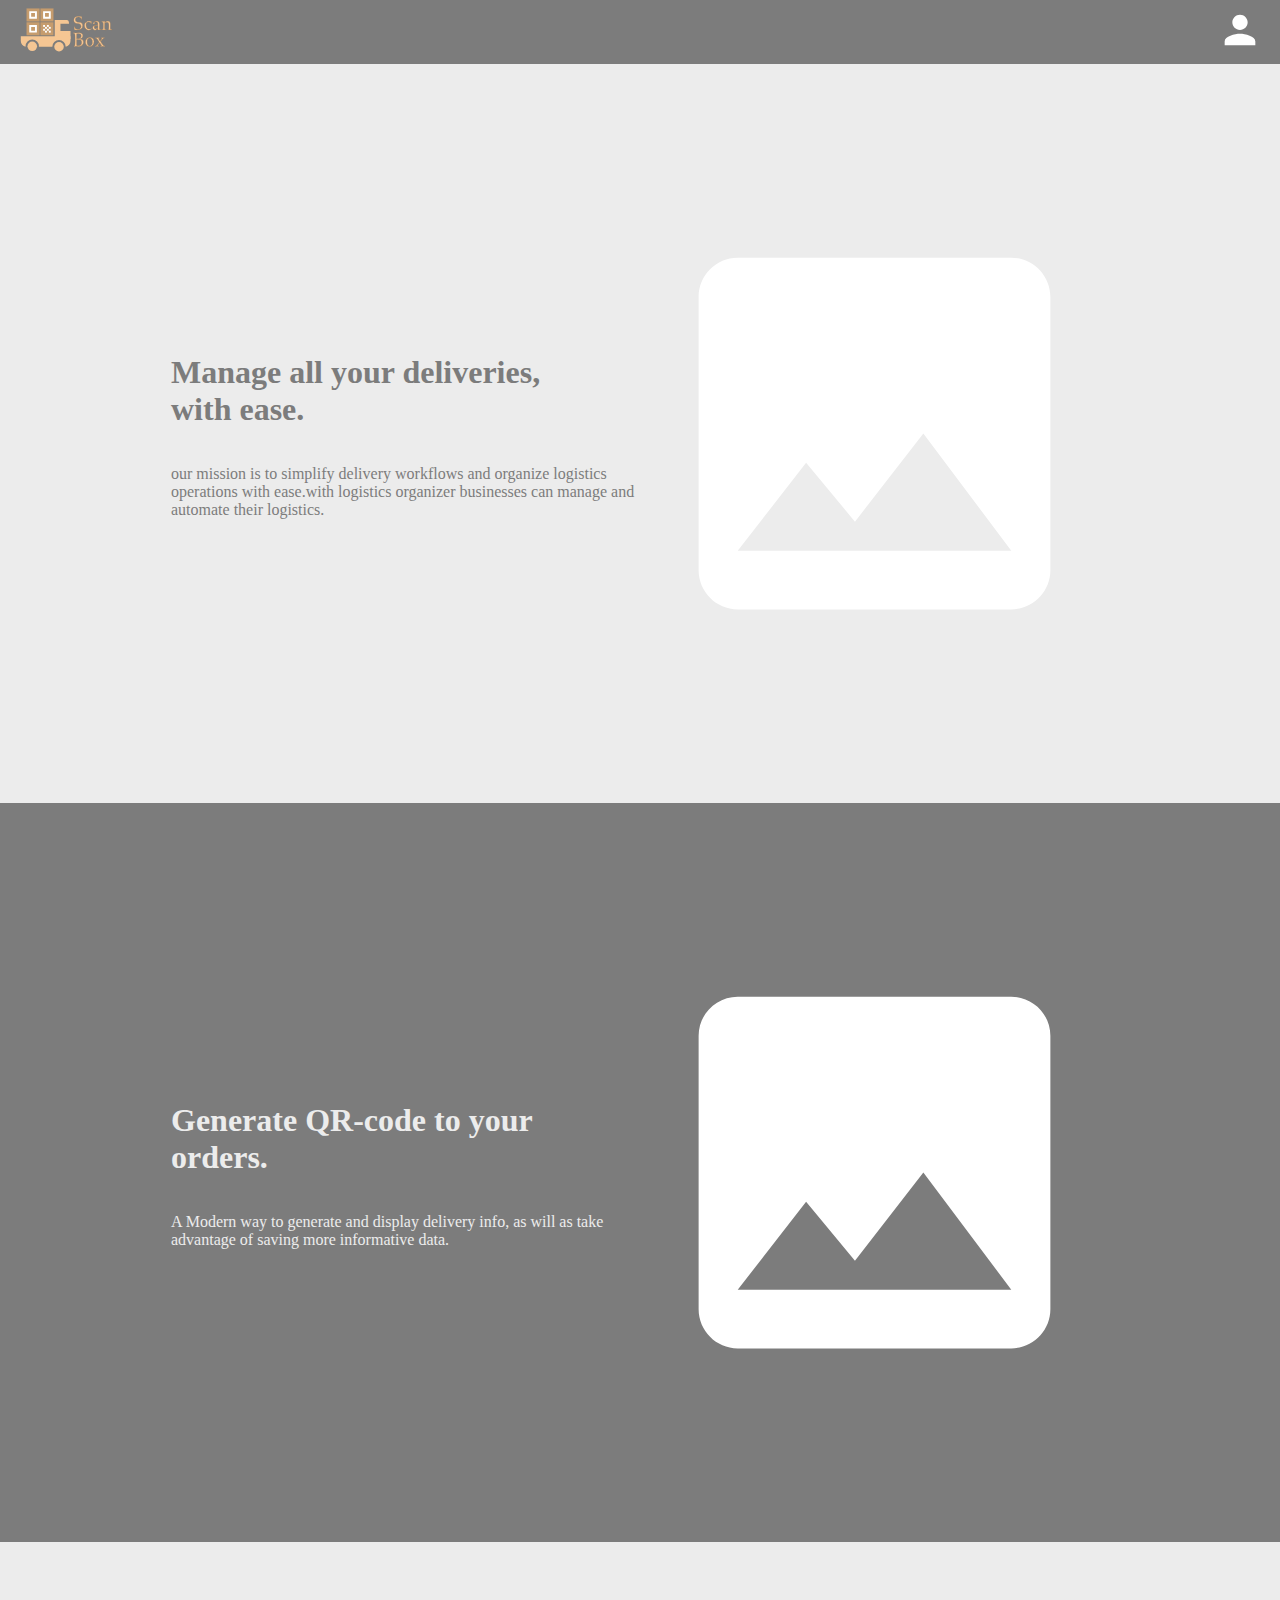
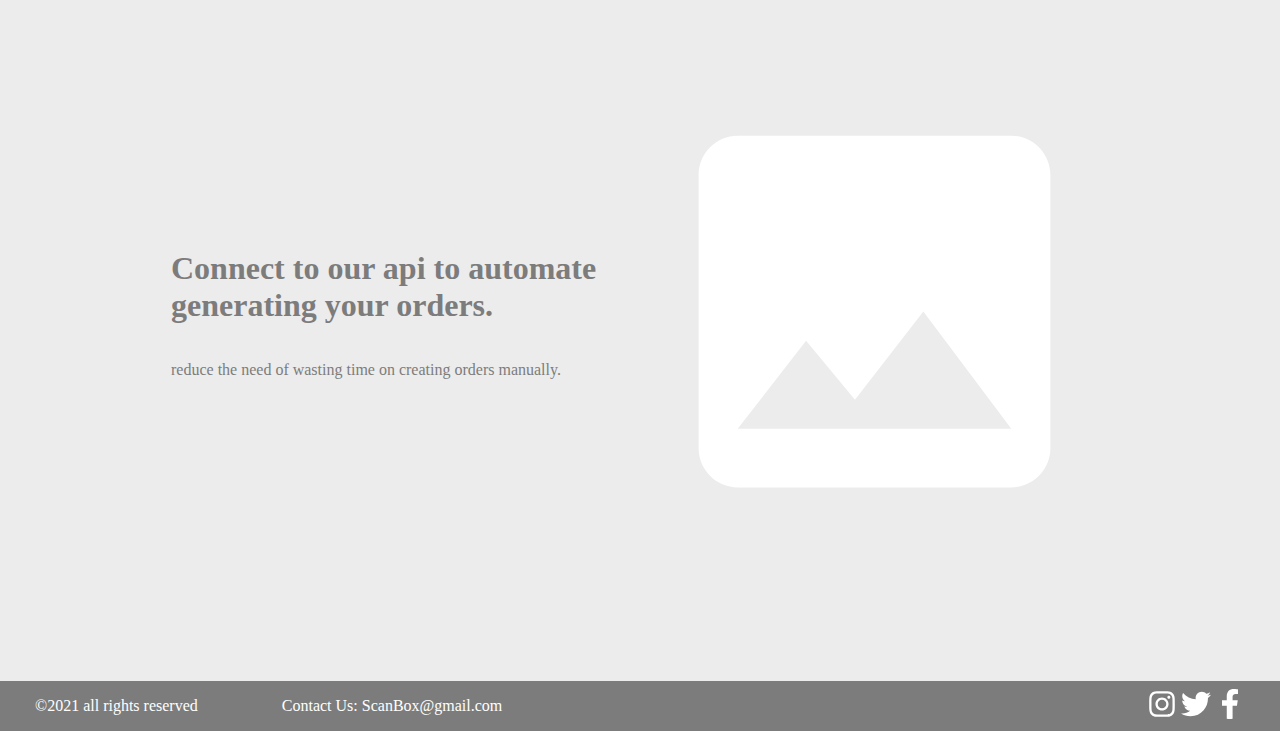
<file: index.html>
<!DOCTYPE html>
<html lang="en">
<head>
    <meta charset="UTF-8">
    <meta http-equiv="X-UA-Compatible" content="IE=edge">
    <meta name="viewport" content="width=device-width, initial-scale=1.0">
    <link rel="shortcut icon" href="./icons/scanBox.svg" type="svg/x-icon">
    <link rel="stylesheet" href="./styles/style.css">
    <title>ScanBox-Home</title>
</head>
<body>
    <nav>
        <a href="./index.html"><img class="logo" src="./icons/ScanBoxText.svg"  alt="scanbox logo" title="open landing page"></a>
        <a href="./pages/signUp.html"><img class="userIcon" src="./icons/user.svg" alt="signUp" title="sign up"></a>

    </nav>
    <header>
        <section class="Sec white">
            <div class="txtCont">
                <h1>Manage all your deliveries,<br>with ease.</h1>
                <p>our mission is to simplify delivery workflows and
                     organize logistics operations with ease.with logistics
                     organizer businesses can manage and automate their logistics.</p>
            </div>
            <img src="./icons/image_black_24dp.svg" alt="">
        </section>
    </header>
    <main>
        <section class="Sec black">
            <div class="txtCont">
                <h1>Generate QR-code to your<br>orders.</h1>
                <p>A Modern way to generate and display delivery info,
                     as will as take advantage of saving more informative data.</p>
            </div>
            <img src="./icons/image_black_24dp.svg"  alt="">
        </section>
        
        <section class="Sec white" >
            <div class="txtCont">
                <h1>Connect to our api to automate <br> generating your orders.</h1>
                <p>reduce the need of wasting time on creating orders manually.</p>
            </div>
            <img src="./icons/image_black_24dp.svg"  alt="">
        </section>
    </main>

    <footer>
        <span class="conInfo">
        <p>&copy;2021 all rights reserved</p>
        <p>Contact Us: ScanBox@gmail.com</p>
        </span>
        <span class="socialMedia">
            <img src="./icons/instagram.svg" alt="follow in instagram " >
            <img src="./icons/twitter.svg" alt="follow in twitter" >
            <img src="./icons/facebooklogo.svg" alt="follow in facebook" >
        </div>
    </footer>
</body>
</html>
</file>
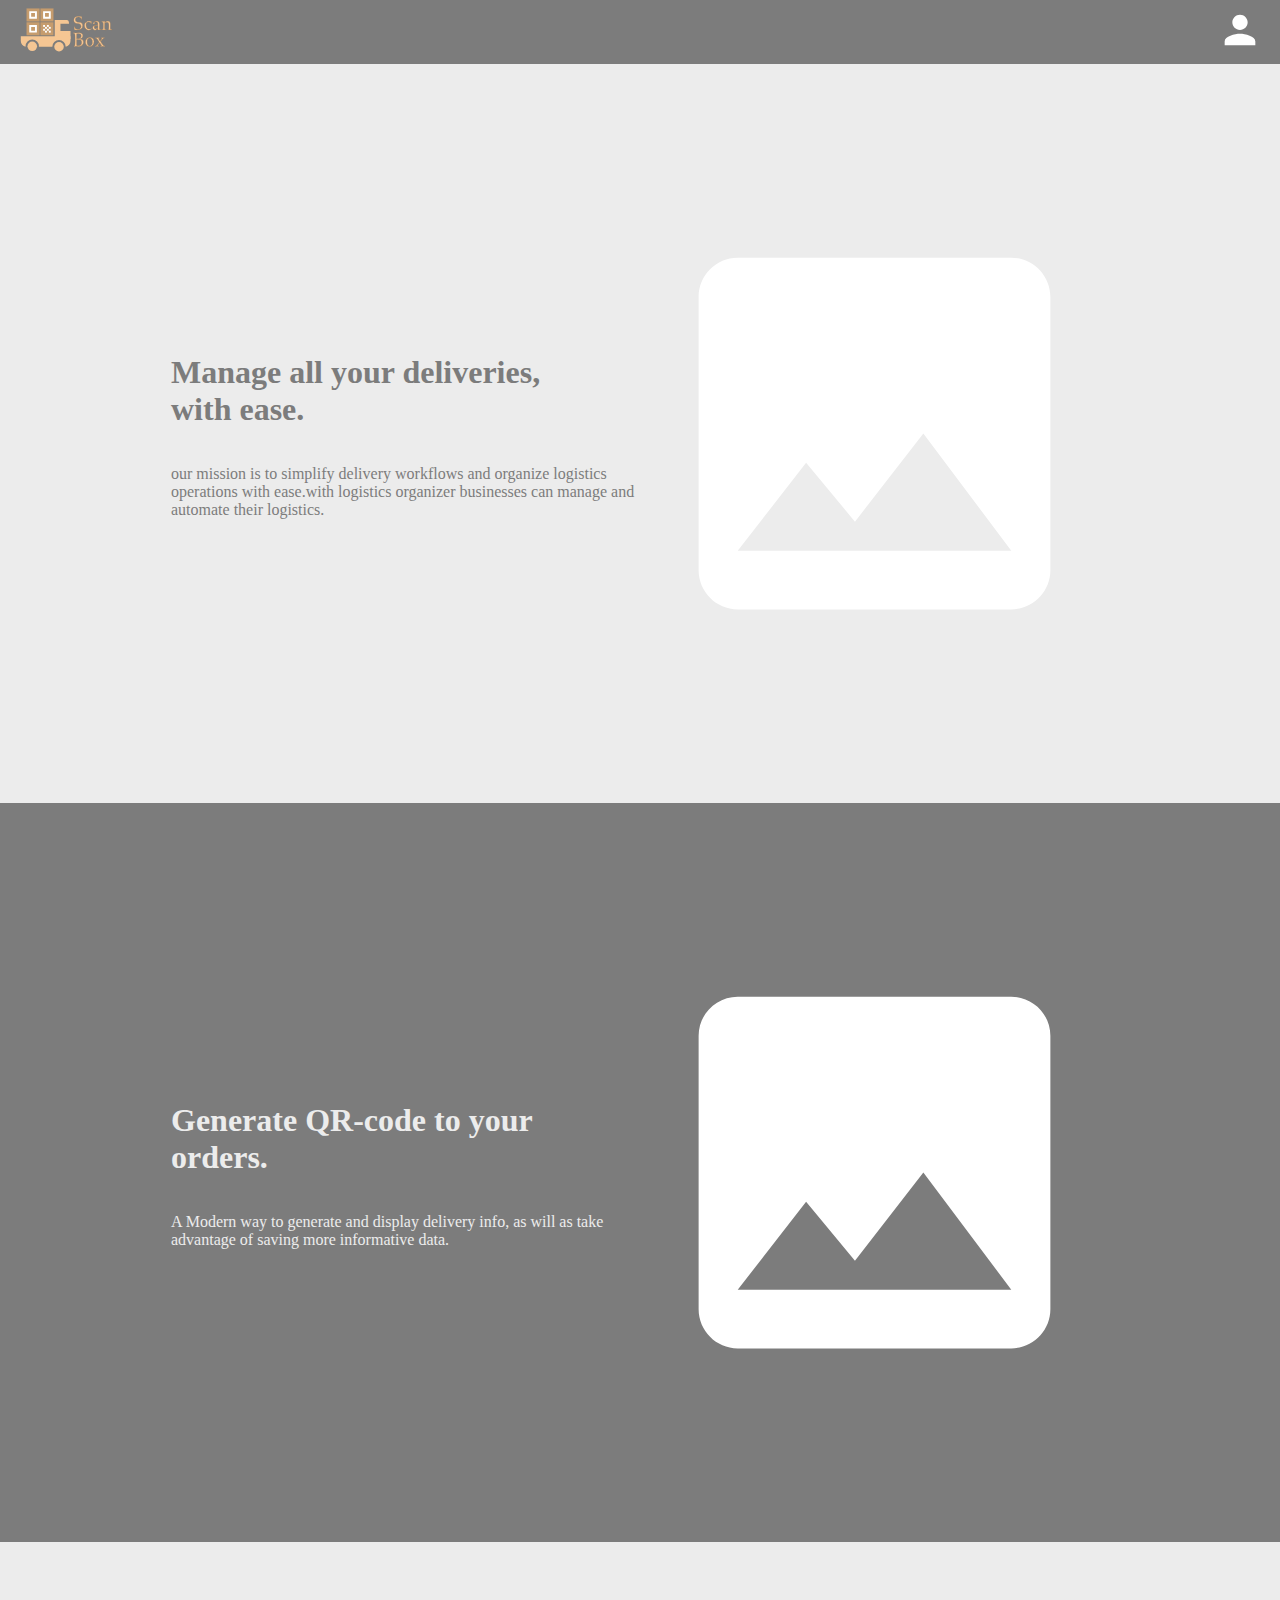
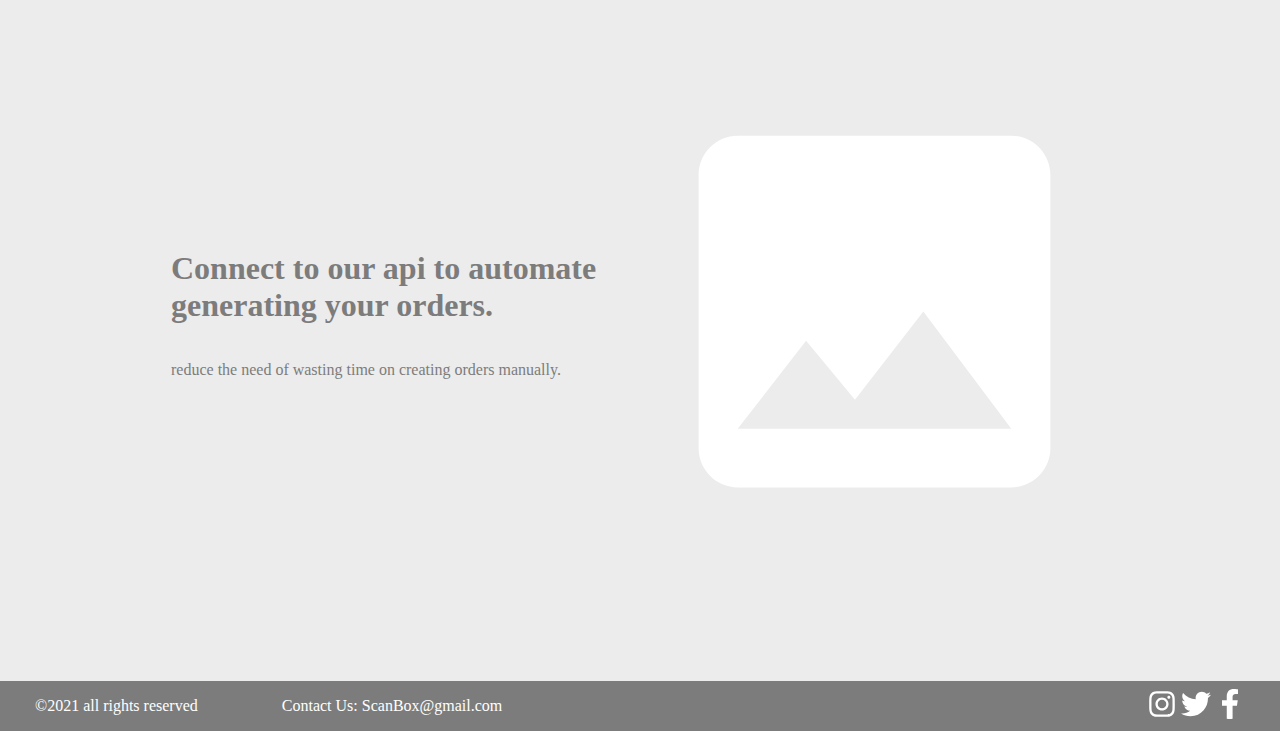
<file: pages/index.html>
<!DOCTYPE html>
<html lang="en">
<head>
    <meta charset="UTF-8">
    <meta http-equiv="X-UA-Compatible" content="IE=edge">
    <meta name="viewport" content="width=device-width, initial-scale=1.0">
    <link rel="shortcut icon" href="../icons/scanBox.svg" type="svg/x-icon">
    <link rel="stylesheet" href="../styles/style.css">
    <title>ScanBox-Home</title>
</head>
<body>
    <nav>
        <a href="./index.html"><img class="logo" src="../icons/ScanBoxText.svg"  alt="scanbox logo" title="open landing page"></a>
        <a href="./signUp.html"><img class="userIcon" src="../icons/user.svg" alt="signUp" title="sign up"></a>

    </nav>
    <header>
        <section class="Sec white">
            <div class="txtCont">
                <h1>Manage all your deliveries,<br>with ease.</h1>
                <p>our mission is to simplify delivery workflows and
                     organize logistics operations with ease.with logistics
                     organizer businesses can manage and automate their logistics.</p>
            </div>
            <img src="../icons/image_black_24dp.svg" alt="">
        </section>
    </header>
    <main>
        <section class="Sec black">
            <div class="txtCont">
                <h1>Generate QR-code to your<br>orders.</h1>
                <p>A Modern way to generate and display delivery info,
                     as will as take advantage of saving more informative data.</p>
            </div>
            <img src="../icons/image_black_24dp.svg"  alt="">
        </section>
        
        <section class="Sec white" >
            <div class="txtCont">
                <h1>Connect to our api to automate <br> generating your orders.</h1>
                <p>reduce the need of wasting time on creating orders manually.</p>
            </div>
            <img src="../icons/image_black_24dp.svg"  alt="">
        </section>
    </main>

    <footer>
        <span class="conInfo">
        <p>&copy;2021 all rights reserved</p>
        <p>Contact Us: ScanBox@gmail.com</p>
        </span>
        <span class="socialMedia">
            <img src="../icons/instagram.svg" alt="follow in instagram " >
            <img src="../icons/twitter.svg" alt="follow in twitter" >
            <img src="../icons/facebooklogo.svg" alt="follow in facebook" >
        </div>
    </footer>
</body>
</html>
</file>
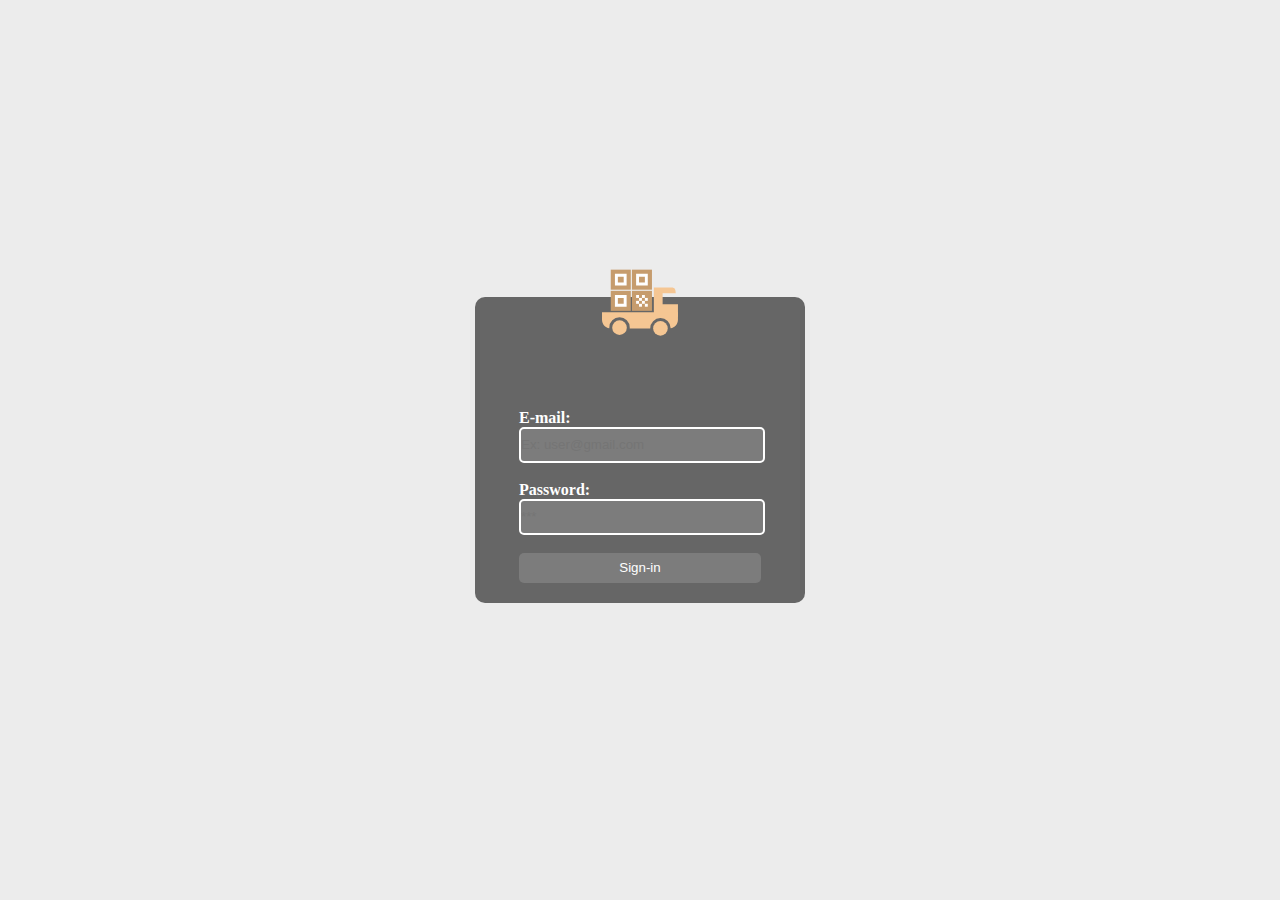
<file: pages/signIn.html>
<!DOCTYPE html>
<html lang="en">
<head>
    <meta charset="UTF-8">
    <meta http-equiv="X-UA-Compatible" content="IE=edge">
    <meta name="viewport" content="width=device-width, initial-scale=1.0">
    <link rel="shortcut icon" href="../icons/scanBox.svg" type="svg/x-icon">
    <link rel="stylesheet" href="../styles/style.css">
    <title>ScanBox Sign-in page</title>
</head>
<body class="white">
    <div class="contiener">
    <div class="logging">
        <div class="imgHolder">
        <img class="logLogo" src="../icons/scanBox.svg" alt="ScanBox Logo">
    </div>
        <form action="./ListOfGroups.html" method="get">
            <label>
                E-mail: <br>
                <input type="email" name="email" id="email" placeholder="Ex: user@gmail.com">
            </label>

            <br>
             <label>
                Password: <br>
                <input type="password" name="password" id="pass" placeholder="***">
            </label>
            <br>

            <input type="submit" value="Sign-in" class="submitB">
        </form>

    </div>
    </div>
</body>
</html>
</file>
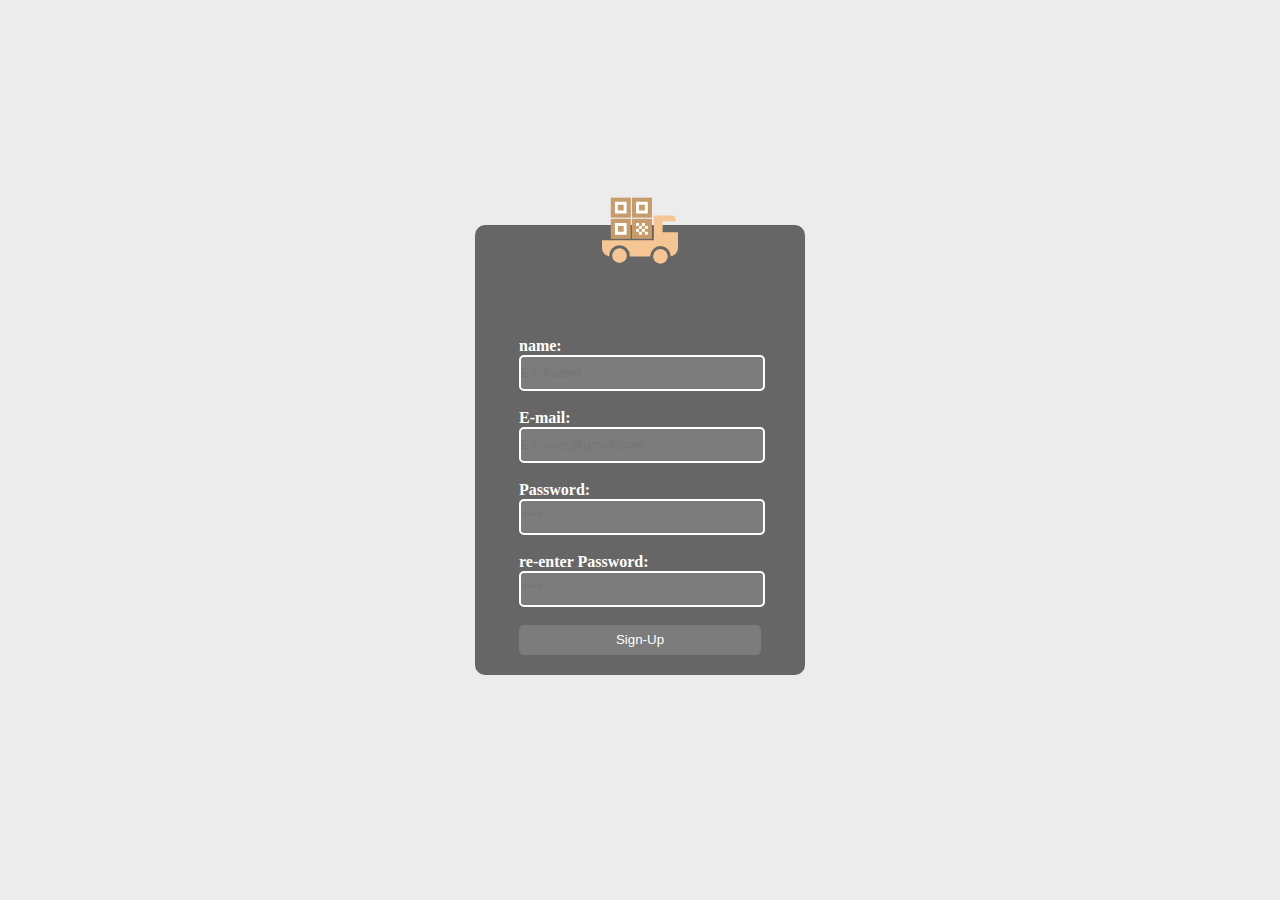
<file: pages/signUp.html>
<!DOCTYPE html>
<html lang="en">
<head>
    <meta charset="UTF-8">
    <meta http-equiv="X-UA-Compatible" content="IE=edge">
    <meta name="viewport" content="width=device-width, initial-scale=1.0">
    <link rel="shortcut icon" href="../icons/scanBox.svg" type="svg/x-icon">
    <link rel="stylesheet" href="../styles/style.css">
    <title>ScanBox Sign-Up page</title>
</head>
<body class="white">
    <div class="contiener">
    <div class="logging">
        <div class="imgHolder">      
              <img class="logLogo" src="../icons/scanBox.svg" alt="ScanBox Logo">
        </div>
        
        <div>
        <form action="./signIn.html" method="get">
                
            <label>
                name: <br>
                <input type="text" name="name" id="name" placeholder="Ex: hatem">
            </label>
            <br>


            <label>
                E-mail: <br>
                <input type="email" name="email" id="email" placeholder="Ex: user@gmail.com">
            </label>
            <br>

            <label>
                Password: <br>
                <input type="password" name="password" id="pass" placeholder="****">
            </label>
            <br>
            
            <label>
                re-enter Password: <br>
                <input type="password" name="re-password" id="repass" placeholder="****">
            </label>
            <br>

            <input type="submit" value="Sign-Up" class="submitB">
        </form>
        </div>
    </div>
    </div>
</body>
</html>
</file>
<file: styles/style.css>
.Sec {
  padding-left: 10.6875rem;
  padding-right: 10.6875rem;
  padding-top: 8.4375rem;
  padding-bottom: 8.4375rem;
  display: -webkit-box;
  display: -ms-flexbox;
  display: flex;
  -ms-flex-wrap: wrap;
      flex-wrap: wrap;
  -webkit-box-pack: justify;
      -ms-flex-pack: justify;
          justify-content: space-between;
  -webkit-box-align: center;
      -ms-flex-align: center;
          align-items: center;
}

.Sec .txtCont {
  -webkit-box-flex: 1;
      -ms-flex: 1;
          flex: 1;
  max-width: 40rem;
  min-width: 20rem;
}

.Sec .txtCont h1 {
  display: inline-block;
  max-width: 37.5rem;
}

.Sec .txtCont p {
  display: inline-block;
  max-width: 37rem;
}

.Sec img {
  -webkit-box-flex: 1;
      -ms-flex: 1;
          flex: 1;
  max-width: 600px;
  min-width: 400px;
}

footer {
  display: -webkit-box;
  display: -ms-flexbox;
  display: flex;
  -webkit-box-pack: justify;
      -ms-flex-pack: justify;
          justify-content: space-between;
  -webkit-box-align: center;
      -ms-flex-align: center;
          align-items: center;
  padding: 0rem 2.1875rem;
  background-color: #7C7C7C;
  color: white;
}

footer p {
  display: inline-block;
  margin-right: 5rem;
}

footer img {
  width: 30px;
}

.logo {
  width: 6.6875rem;
}

.userIcon {
  width: 2.875rem;
}

body, html {
  padding: 0;
  margin: 0;
}

nav {
  background-color: #7C7C7C;
  display: -webkit-box;
  display: -ms-flexbox;
  display: flex;
  -webkit-box-align: center;
      -ms-flex-align: center;
          align-items: center;
  -webkit-box-pack: justify;
      -ms-flex-pack: justify;
          justify-content: space-between;
  padding-right: 1.0625rem;
  padding-left: 1.0625rem;
}

.black {
  background-color: #7C7C7C;
  color: #ECECEC;
}

.white {
  background-color: #ECECEC;
  color: #7C7C7C;
}

.logLogo {
  position: relative;
  top: -60px;
  width: 92px;
}

.imgHolder {
  display: -webkit-box;
  display: -ms-flexbox;
  display: flex;
  -webkit-box-pack: center;
      -ms-flex-pack: center;
          justify-content: center;
}

.contiener {
  height: 100vh;
  display: -webkit-box;
  display: -ms-flexbox;
  display: flex;
  -webkit-box-align: center;
      -ms-flex-align: center;
          align-items: center;
  -webkit-box-pack: center;
      -ms-flex-pack: center;
          justify-content: center;
}

.logging {
  min-width: 330px;
  max-width: 407px;
  height: -webkit-fit-content;
  height: -moz-fit-content;
  height: fit-content;
  padding: 20px 0;
  border-radius: 10px;
  background-color: #666666;
}

label {
  margin-top: 2.25rem;
}

input {
  display: block;
  width: 100%;
  height: 30px;
  margin: 0;
  color: white;
  background-color: #7C7C7C;
  border-style: solid;
  border-radius: 5px;
  border-width: 2px;
  border-color: white;
  padding: 1px 0;
}

form {
  color: white;
  font-weight: 700;
  margin-left: 2.75rem;
  margin-right: 2.75rem;
}

.submitB {
  border-style: none;
}

.submitB:hover {
  background-color: #504d4d;
}

#map {
  height: 300px;
  width: 400px;
  margin: 10px 0;
  padding: 3px;
  background-color: #504d4d;
}

.center {
  display: -webkit-box;
  display: -ms-flexbox;
  display: flex;
  -webkit-box-pack: center;
      -ms-flex-pack: center;
          justify-content: center;
}

.groupNames p {
  margin: 10px 10px;
}

.groupNames h4 {
  border-radius: 6px;
  margin: 10px 0;
  padding: 15px 10px;
  background-color: #7C7C7C;
}

.listOfGroupsPageCon {
  display: -webkit-box;
  display: -ms-flexbox;
  display: flex;
  -webkit-box-pack: center;
      -ms-flex-pack: center;
          justify-content: center;
  color: #ECECEC;
}

.listOfGroupsPageCon .groupsNames_Map {
  -webkit-box-flex: 2;
      -ms-flex: 2;
          flex: 2;
  width: -webkit-fit-content;
  width: -moz-fit-content;
  width: fit-content;
}

.listOfGroupsPageCon .listOfOrders {
  -webkit-box-flex: 4;
      -ms-flex: 4;
          flex: 4;
  max-width: 700px;
  min-width: 650px;
  background-color: #666666;
  margin: 10px;
  padding: 20px;
  border-radius: 10px;
}

.listOfGroupsPageCon .row {
  background-color: #504d4d;
  margin-top: 8px;
}

.listOfGroupsPageCon .row, .listOfGroupsPageCon .columnType {
  display: -webkit-box;
  display: -ms-flexbox;
  display: flex;
  text-align: left;
  border-radius: 5px;
  padding: 0 8px;
}

.listOfGroupsPageCon .row .name, .listOfGroupsPageCon .columnType .name {
  -webkit-box-flex: 1;
      -ms-flex: 1;
          flex: 1;
}

.listOfGroupsPageCon .row .address, .listOfGroupsPageCon .columnType .address {
  -webkit-box-flex: 3;
      -ms-flex: 3;
          flex: 3;
}

.listOfGroupsPageCon .row .phoneAndIcons, .listOfGroupsPageCon .columnType .phoneAndIcons {
  -webkit-box-flex: 2;
      -ms-flex: 2;
          flex: 2;
  display: -webkit-box;
  display: -ms-flexbox;
  display: flex;
}

.listOfGroupsPageCon .row .phoneAndIcons .phone, .listOfGroupsPageCon .columnType .phoneAndIcons .phone {
  -webkit-box-flex: 2;
      -ms-flex: 2;
          flex: 2;
}

.listOfGroupsPageCon .row .phoneAndIcons .Icons, .listOfGroupsPageCon .columnType .phoneAndIcons .Icons {
  -webkit-box-pack: end;
      -ms-flex-pack: end;
          justify-content: flex-end;
  -webkit-box-align: center;
      -ms-flex-align: center;
          align-items: center;
  display: -webkit-box;
  display: -ms-flexbox;
  display: flex;
  -webkit-box-flex: 2;
      -ms-flex: 2;
          flex: 2;
}

.listOfGroupsPageCon .row .phoneAndIcons .Icons img, .listOfGroupsPageCon .columnType .phoneAndIcons .Icons img {
  min-width: 30px;
  max-width: 50px;
}

.listOrders_Map {
  max-width: 845px;
}

.items {
  background-color: #504d4d;
  padding: 10px;
  border-radius: 5px;
}

.padding_horizon {
  padding: 0 30px;
}

ul {
  border-radius: 10px;
  padding-left: 10px;
  padding-right: 10px;
  width: 300px;
  height: 300px;
  background-color: #504d4d;
  list-style: none;
  color: #ECECEC;
  overflow-y: scroll;
}

ul li {
  border-radius: 3px;
  margin: 0;
  margin-top: 10px;
  padding-left: 3px;
  background-color: #666666;
  height: 30px;
}

ul :hover {
  background-color: #504d4d;
}

.listOfOrdersPageCon {
  display: -webkit-box;
  display: -ms-flexbox;
  display: flex;
  -webkit-box-pack: center;
      -ms-flex-pack: center;
          justify-content: center;
  color: #ECECEC;
}

.listOfOrdersPageCon * {
  margin: 0;
  margin-top: 5px;
}

.listOfOrdersPageCon .orderInfo {
  min-width: 630px;
  padding: 20px;
  margin-left: 20px;
  background-color: #666666;
  border-radius: 10px;
}

.listOfOrdersPageCon .orderInfo label {
  margin-right: 20px;
}

.region_street {
  display: -webkit-box;
  display: -ms-flexbox;
  display: flex;
  -webkit-box-pack: justify;
      -ms-flex-pack: justify;
          justify-content: space-between;
}

.region_street .regionLb {
  -webkit-box-flex: 1;
      -ms-flex: 1;
          flex: 1;
  width: -webkit-max-content;
  width: -moz-max-content;
  width: max-content;
}

.region_street .streetLb {
  -webkit-box-flex: 1;
      -ms-flex: 1;
          flex: 1;
  -ms-flex-positive: 1;
      flex-grow: 1;
  width: 100%;
}

.ClientInfo {
  display: -webkit-box;
  display: -ms-flexbox;
  display: flex;
}

.ClientInfo .nameLb {
  -webkit-box-flex: 2;
      -ms-flex: 2;
          flex: 2;
}

.ClientInfo .phoneLb {
  -webkit-box-flex: 3;
      -ms-flex: 3;
          flex: 3;
}

.ClientInfo .priceLb {
  -webkit-box-flex: 1;
      -ms-flex: 1;
          flex: 1;
}

.item {
  display: -webkit-box;
  display: -ms-flexbox;
  display: flex;
}

.item .itemNameLb {
  -webkit-box-flex: 3;
      -ms-flex: 3;
          flex: 3;
}

.item .quantityLb {
  -webkit-box-flex: 1;
      -ms-flex: 1;
          flex: 1;
}

textarea {
  background-color: #666666;
  color: #ECECEC;
}

.buildingInfo {
  display: -webkit-box;
  display: -ms-flexbox;
  display: flex;
}

.buildingInfo .buildingLb {
  -webkit-box-flex: 2;
      -ms-flex: 2;
          flex: 2;
}

.buildingInfo .complexLb {
  -webkit-box-flex: 1;
      -ms-flex: 1;
          flex: 1;
}

.buildingInfo .floorLb {
  -webkit-box-flex: 1;
      -ms-flex: 1;
          flex: 1;
}
/*# sourceMappingURL=style.css.map */
</file>
